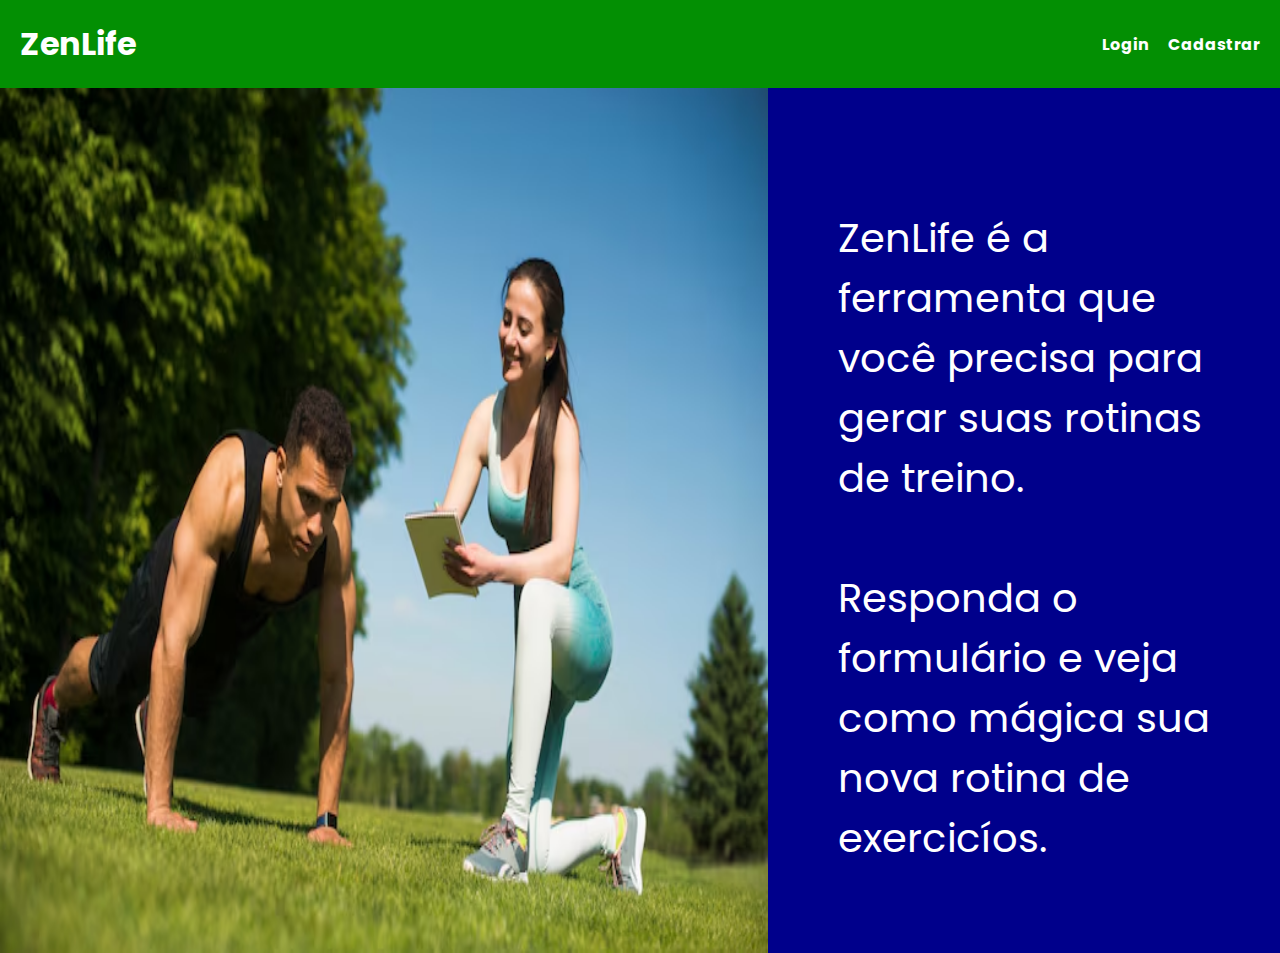
<file: index.html>
<!DOCTYPE html>
<html lang="pt-BR">

<head>
    <meta charset="UTF-8">
    <meta name="viewport" content="width=device-width, initial-scale=1.0">
    <title>ZenLife</title>
    <link rel="stylesheet" href="style/styles.css">
    <link rel="preconnect" href="https://fonts.googleapis.com">
    <link rel="preconnect" href="https://fonts.gstatic.com" crossorigin>
    <link
        href="https://fonts.googleapis.com/css2?family=Poppins:ital,wght@0,100;0,200;0,300;0,400;0,500;0,600;0,700;0,800;0,900;1,100;1,200;1,300;1,400;1,500;1,600;1,700;1,800;1,900&display=swap"
        rel="stylesheet">
    <script src="scripts/script.js"></script>

</head>

<body>

    <header>
        <h1>ZenLife</h1>
        <nav>
            <a href="Login.html">Login</a>
            <a href="Cadastrar.html">Cadastrar</a>
        </nav>
    </header>

    <div class="main-menu" id="mainMenu">
        <button onclick="alert('Gerar rotina')">Gerar Rotina</button>
        <button onclick="alert('Visualizar rotina')">Visualizar Rotina</button>
    </div>

    <div class="imglanding">
        <img src="img/jovens-praticando-esporte-ao-ar-livre.avif" alt="">
        <p>ZenLife é a ferramenta que você precisa para gerar suas rotinas de treino.<br><br>
            Responda o formulário e veja como mágica sua nova rotina de exercicíos.</p>
    </div>
    <script>
        function showLogin() {
            // Esconde a tela de login e mostra o menu principal
            document.querySelector('.main-menu').style.display = 'flex';
        }
    </script>

</body>

</html>
</file>
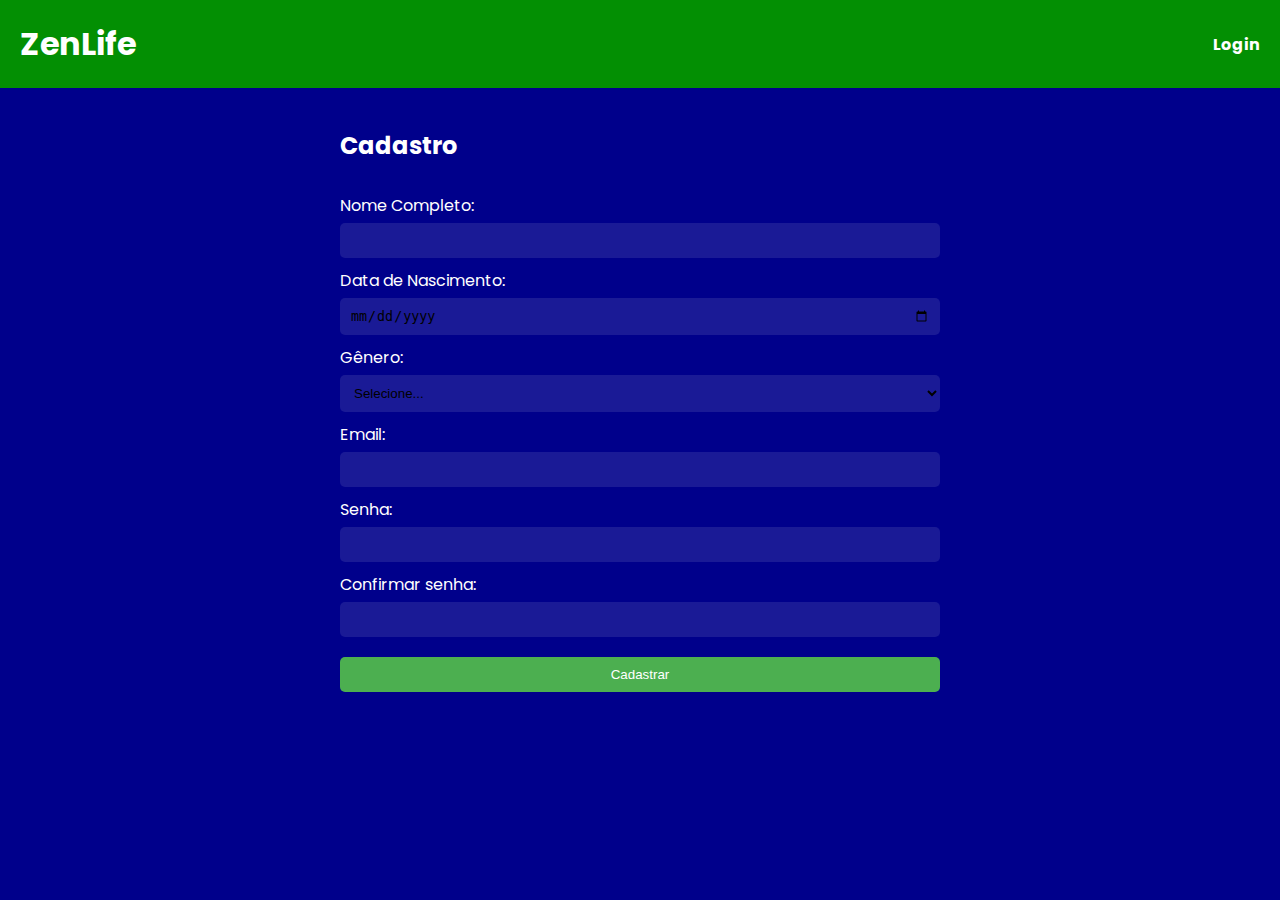
<file: Cadastrar.html>
<!DOCTYPE html>
<html lang="pt-BR">

<head>
    <meta charset="UTF-8">
    <meta name="viewport" content="width=device-width, initial-scale=1.0">
    <title>ZenLife - Cadastro</title>
    <link rel="stylesheet" href="style/cadastrar.css">
    <link rel="preconnect" href="https://fonts.googleapis.com">
    <link rel="preconnect" href="https://fonts.gstatic.com" crossorigin>
    <link
        href="https://fonts.googleapis.com/css2?family=Poppins:ital,wght@0,100;0,200;0,300;0,400;0,500;0,600;0,700;0,800;0,900;1,100;1,200;1,300;1,400;1,500;1,600;1,700;1,800;1,900&display=swap"
        rel="stylesheet">
    <script src="scripts/script.js"></script>

</head>

<body>

    <header>
        <h1>ZenLife</h1>
        <nav>
            <a href="Login.html">Login</a>
        </nav>
    </header>

    <main>
        <h2>Cadastro</h2>
        <form id="cadastroForm" onsubmit="cadastrar(event)">
            <label for="nome">Nome Completo:</label>
            <input type="text" id="nome" name="nome" required>

            <label for="dataNascimento">Data de Nascimento:</label>
            <input type="date" id="dataNascimento" name="dataNascimento" required>

            <label for="genero">Gênero:</label>
            <select id="genero" name="genero" required>
                <option value="">Selecione...</option>
                <option value="Homem">Masculino</option>
                <option value="Mulher">Feminino</option>
                <option value="outro">Outro</option>
            </select>

            <label for="email">Email:</label>
            <input type="email" id="email" name="email" required>

            <label for="senha">Senha:</label>
            <input type="password" id="senha" name="senha" required>

            <label for="confirm_senha">Confirmar senha:</label>
            <input type="password" id="senha2" name="senha2" required>

            <button type="submit">Cadastrar</button>
        </form>
    </main>
</body>

</html>
</file>
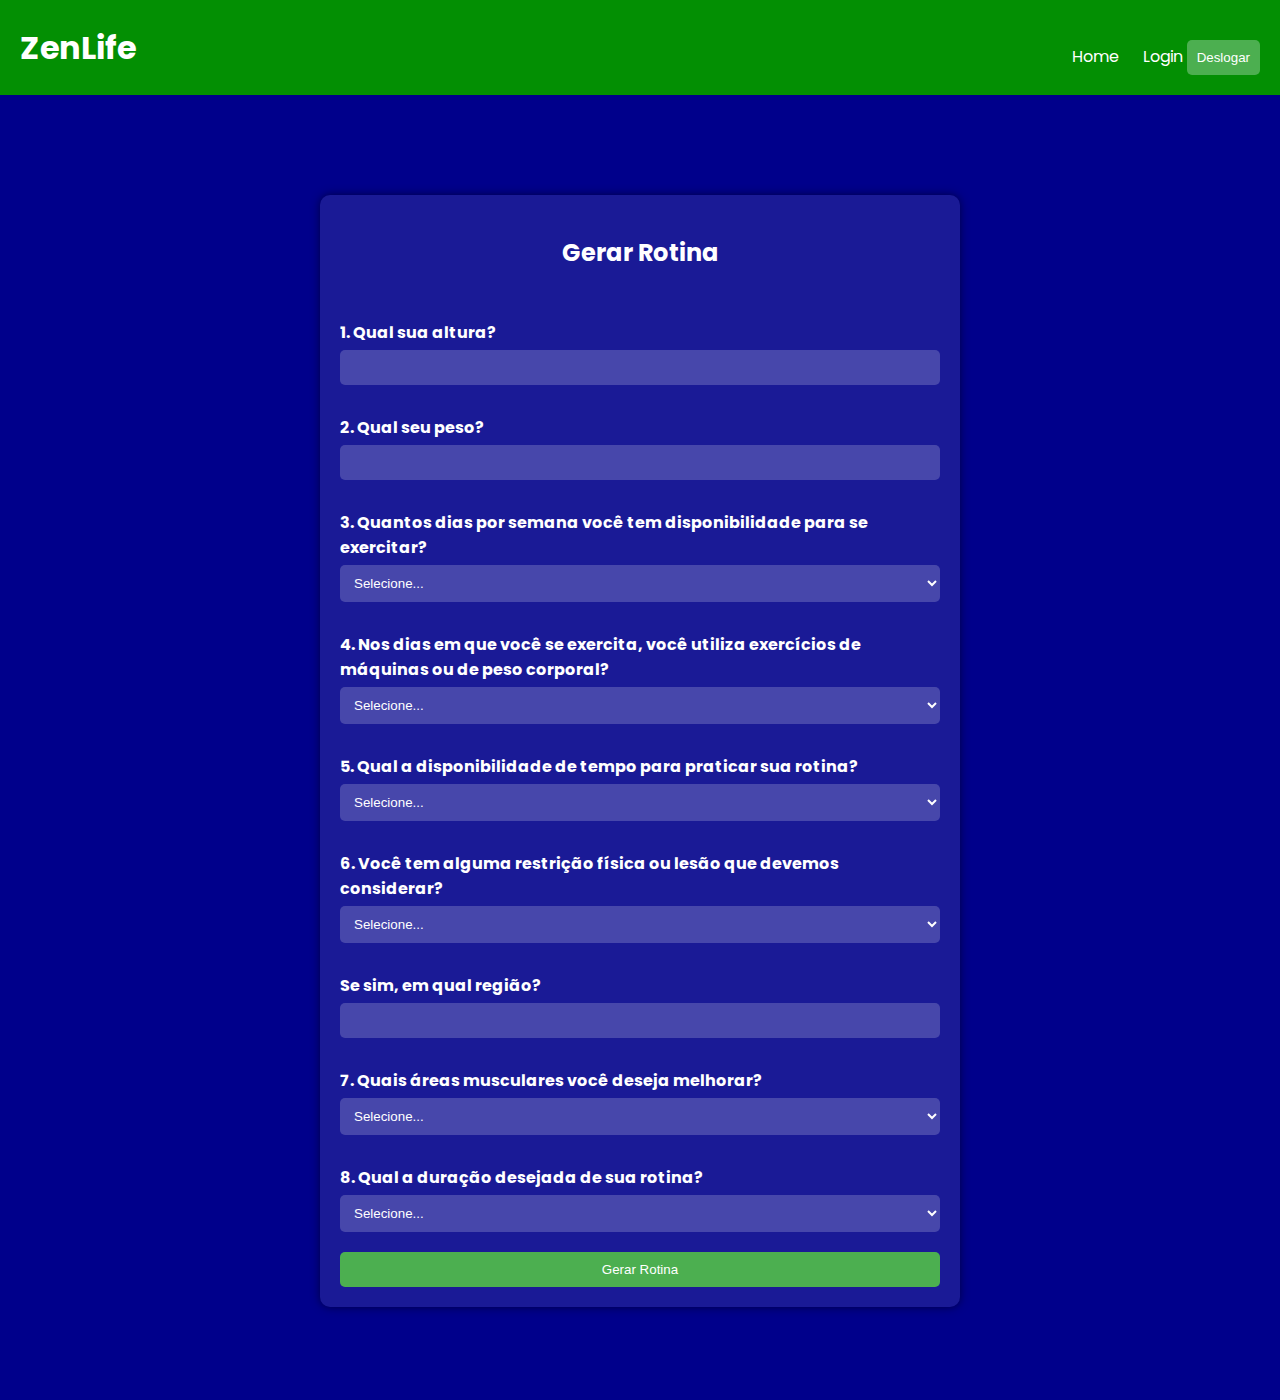
<file: gerar_rotina.html>
<!DOCTYPE html>
<html lang="pt-BR">

<head>
    <meta charset="UTF-8">
    <meta name="viewport" content="width=device-width, initial-scale=1.0">
    <title>ZenLife</title>
    <link rel="stylesheet" href="style/menu.css">
    <link rel="stylesheet" href="style/gerar_rotina.css">
    <link rel="preconnect" href="https://fonts.googleapis.com">
    <link rel="preconnect" href="https://fonts.gstatic.com" crossorigin>
    <link
        href="https://fonts.googleapis.com/css2?family=Poppins:ital,wght@0,100;0,200;0,300;0,400;0,500;0,600;0,700;0,800;0,900;1,100;1,200;1,300;1,400;1,500;1,600;1,700;1,800;1,900&display=swap"
        rel="stylesheet">
    <script src="scripts/script.js"></script>
</head>

<body>
    <header>
        <h1>ZenLife</h1>
        <nav>
            <a href="index.html">Home</a>
            <a href="login.html">Login</a>
            <button onclick="deslogarUsuario()">Deslogar</button>

        </nav>
    </header>

    <main>
        <h2>Gerar Rotina</h2>
        <form id="gerarRotinaForm" onsubmit="submitForm(event)">
            <label for="altura">1. Qual sua altura?</label>
            <input type="text" id="altura" name="altura" required>

            <label for="peso">2. Qual seu peso?</label>
            <input type="text" id="peso" name="peso" required>

            <label>3. Quantos dias por semana você tem disponibilidade para se exercitar?</label>
            <select id="diasDisponibilidade" name="diasDisponibilidade" required>
                <option value="">Selecione...</option>
                <option value="1-2 dias">1-2 dias</option>
                <option value="3-4 dias">3-4 dias</option>
                <option value="5-6 dias">5-6 dias</option>
                <option value="7 dias">7 dias</option>
            </select>

            <label>4. Nos dias em que você se exercita, você utiliza exercícios de máquinas ou de peso corporal?</label>
            <select id="tipoExercicio" name="tipoExercicio" required>
                <option value="">Selecione...</option>
                <option value="máquinas">Apenas máquinas</option>
                <option value="corpo">Apenas peso corporal</option>
                <option value="ambos">Ambos</option>
            </select>

            <label>5. Qual a disponibilidade de tempo para praticar sua rotina?</label>
            <select id="tempoDisponivel" name="tempoDisponivel" required>
                <option value="">Selecione...</option>
                <option value="15-30 minutos">15 a 30 minutos</option>
                <option value="30-60 minutos">30 minutos a 1 hora</option>
                <option value="60-120 minutos">1 a 2 horas</option>
            </select>

            <label>6. Você tem alguma restrição física ou lesão que devemos considerar?</label>
            <select id="restricao" name="restricao" required>
                <option value="">Selecione...</option>
                <option value="sim">Sim</option>
                <option value="não">Não</option>
            </select>
            <label for="regiaoRestricao">Se sim, em qual região?</label>
            <input type="text" id="regiaoRestricao" name="regiaoRestricao">

            <label>7. Quais áreas musculares você deseja melhorar?</label>
            <select id="areasMusculares" name="areasMusculares" required>
                <option value="">Selecione...</option>
                <option value="pernas">Pernas</option>
                <option value="bracos">Braços e ombros</option>
                <option value="abdominal">Abdômen e peito</option>
                <option value="costas">Costas</option>
                <option value="preferencia">Não tenho preferência</option>
            </select>

            <label>8. Qual a duração desejada de sua rotina?</label>
            <select id="duracao" name="duracao" required>
                <option value="">Selecione...</option>
                <option value="10">10 dias</option>
                <option value="15">15 dias</option>
                <option value="20">20 dias</option>
            </select>

            <button type="submit">Gerar Rotina</button>
        </form>
    </main>
    
    <div id="result"></div>

</body>

</html>
</file>
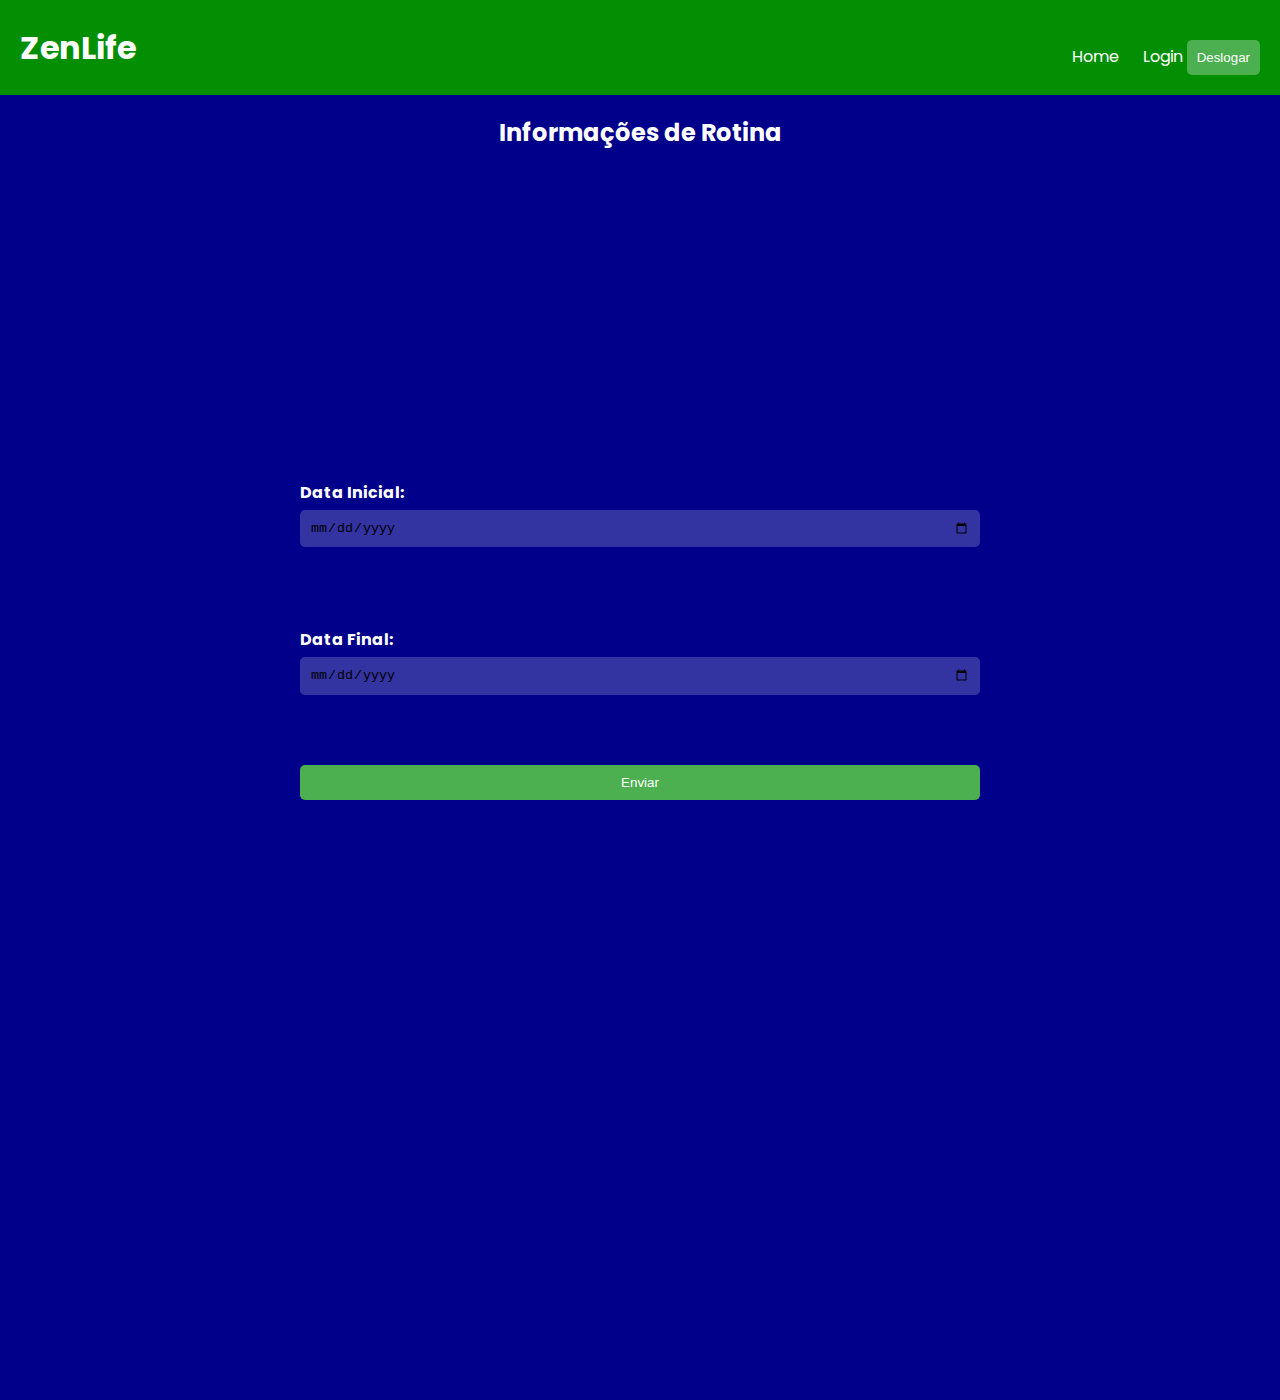
<file: infoRotina.html>
<!DOCTYPE html>
<html lang="pt-BR">

<head>
    <meta charset="UTF-8">
    <meta name="viewport" content="width=device-width, initial-scale=1.0">
    <title>ZenLife</title>
    <link rel="stylesheet" href="style/infoRotina.css">
    <link rel="preconnect" href="https://fonts.googleapis.com">
    <link rel="preconnect" href="https://fonts.gstatic.com" crossorigin>
    <link
        href="https://fonts.googleapis.com/css2?family=Poppins:ital,wght@0,100;0,200;0,300;0,400;0,500;0,600;0,700;0,800;0,900;1,100;1,200;1,300;1,400;1,500;1,600;1,700;1,800;1,900&display=swap"
        rel="stylesheet">
    <script src="scripts/script.js"></script>
</head>

<body>
    <header>
        <h1>ZenLife</h1>
        <nav>
            <a href="index.html">Home</a>
            <a href="login.html">Login</a>
            <button id="btnDeslogar">Deslogar</button>
        </nav>
    </header>

    <body>

        <h2>Informações de Rotina</h2>
      
        <form id="form-treino">
          <!-- Horário Inicial -->
          <label for="horario_inicial">Data Inicial:</label>
          <input type="date" id="data_inicial" name="data_inicial" required>
          <br><br>
      
          <!-- Horário Final -->
          <label for="horario_final">Data Final:</label>
          <input type="date" id="data_final" name="data_final" required>
          <br><br>

      
          <button type="submit">Enviar</button>
        </form>
      
      </body>
      </html>
</file>
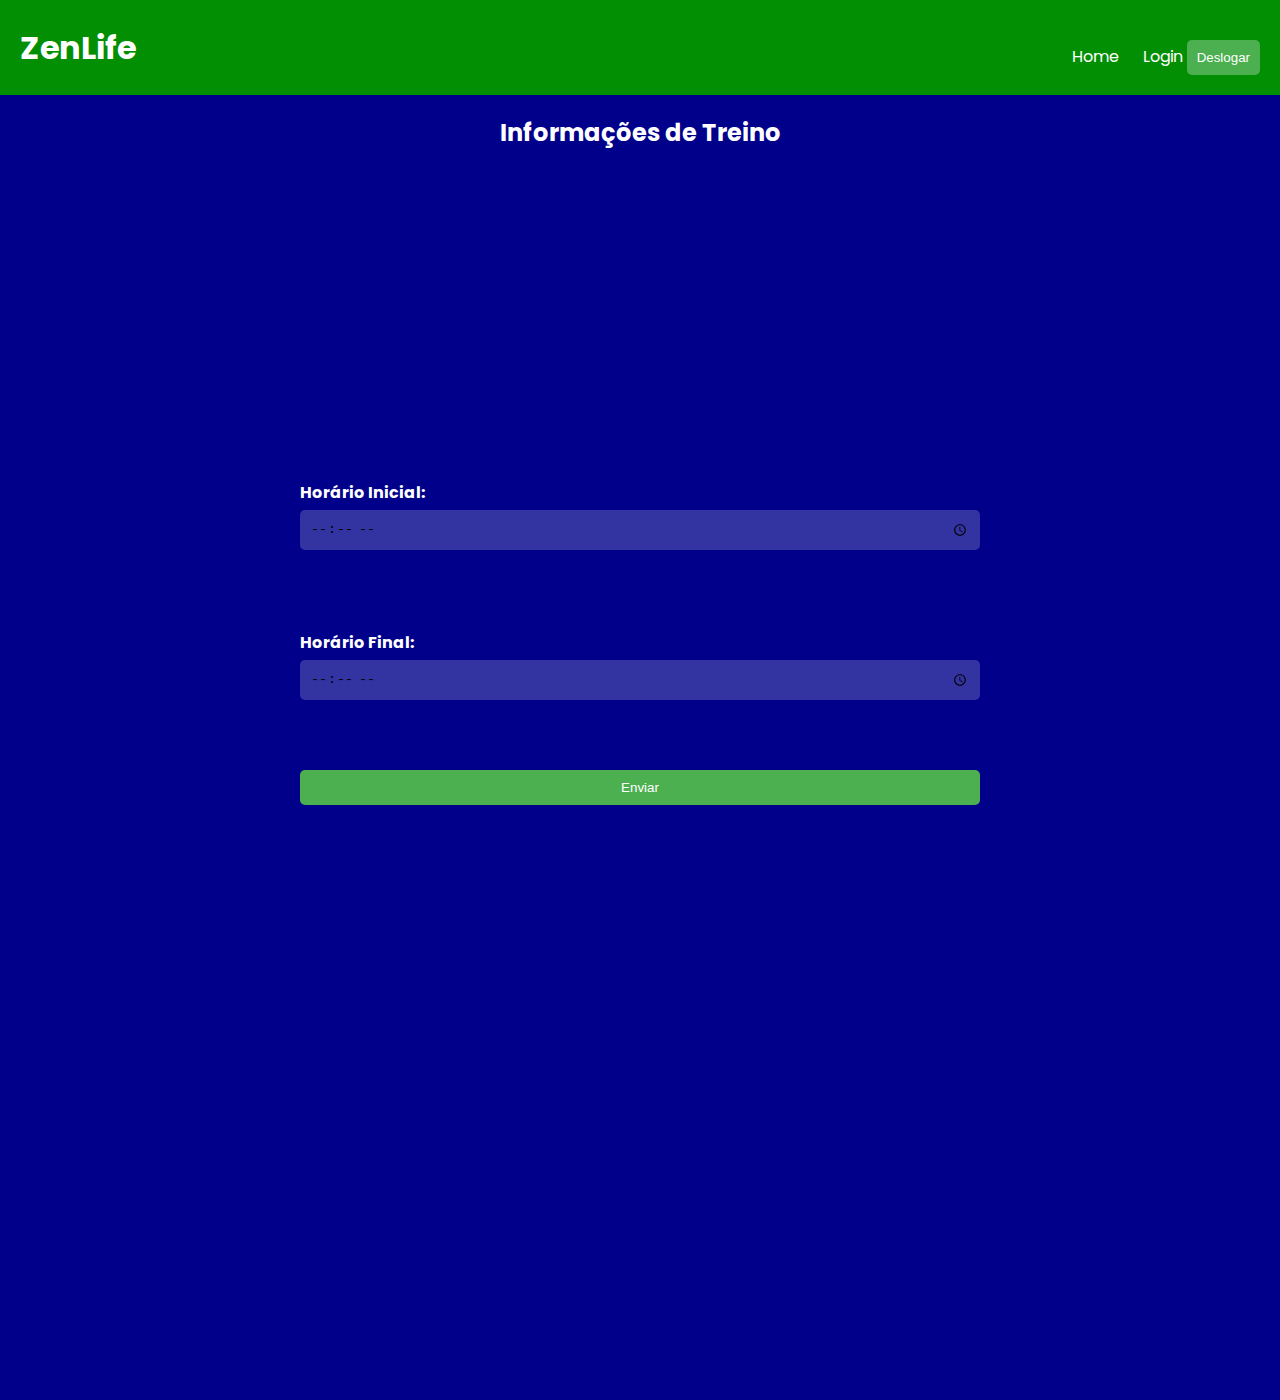
<file: infoTreino.html>
<!DOCTYPE html>
<html lang="pt-BR">

<head>
    <meta charset="UTF-8">
    <meta name="viewport" content="width=device-width, initial-scale=1.0">
    <title>ZenLife</title>
    <link rel="stylesheet" href="style/infoTreino.css">
    <link rel="preconnect" href="https://fonts.googleapis.com">
    <link rel="preconnect" href="https://fonts.gstatic.com" crossorigin>
    <link
        href="https://fonts.googleapis.com/css2?family=Poppins:ital,wght@0,100;0,200;0,300;0,400;0,500;0,600;0,700;0,800;0,900;1,100;1,200;1,300;1,400;1,500;1,600;1,700;1,800;1,900&display=swap"
        rel="stylesheet">
    <script src="scripts/script.js"></script>
</head>

<body>
    <header>
        <h1>ZenLife</h1>
        <nav>
            <a href="index.html">Home</a>
            <a href="login.html">Login</a>
            <button id="btnDeslogar">Deslogar</button>
        </nav>
    </header>

    <body>

        <h2>Informações de Treino</h2>
      
        <form id="form-treino">
          <!-- Horário Inicial -->
          <label for="horario_inicial">Horário Inicial:</label>
          <input type="time" id="horario_inicial" name="horario_inicial" required>
          <br><br>
      
          <!-- Horário Final -->
          <label for="horario_final">Horário Final:</label>
          <input type="time" id="horario_final" name="horario_final" required>
          <br><br>
         
          <button type="submit">Enviar</button>
        </form>
      
      </body>
      </html>
</file>
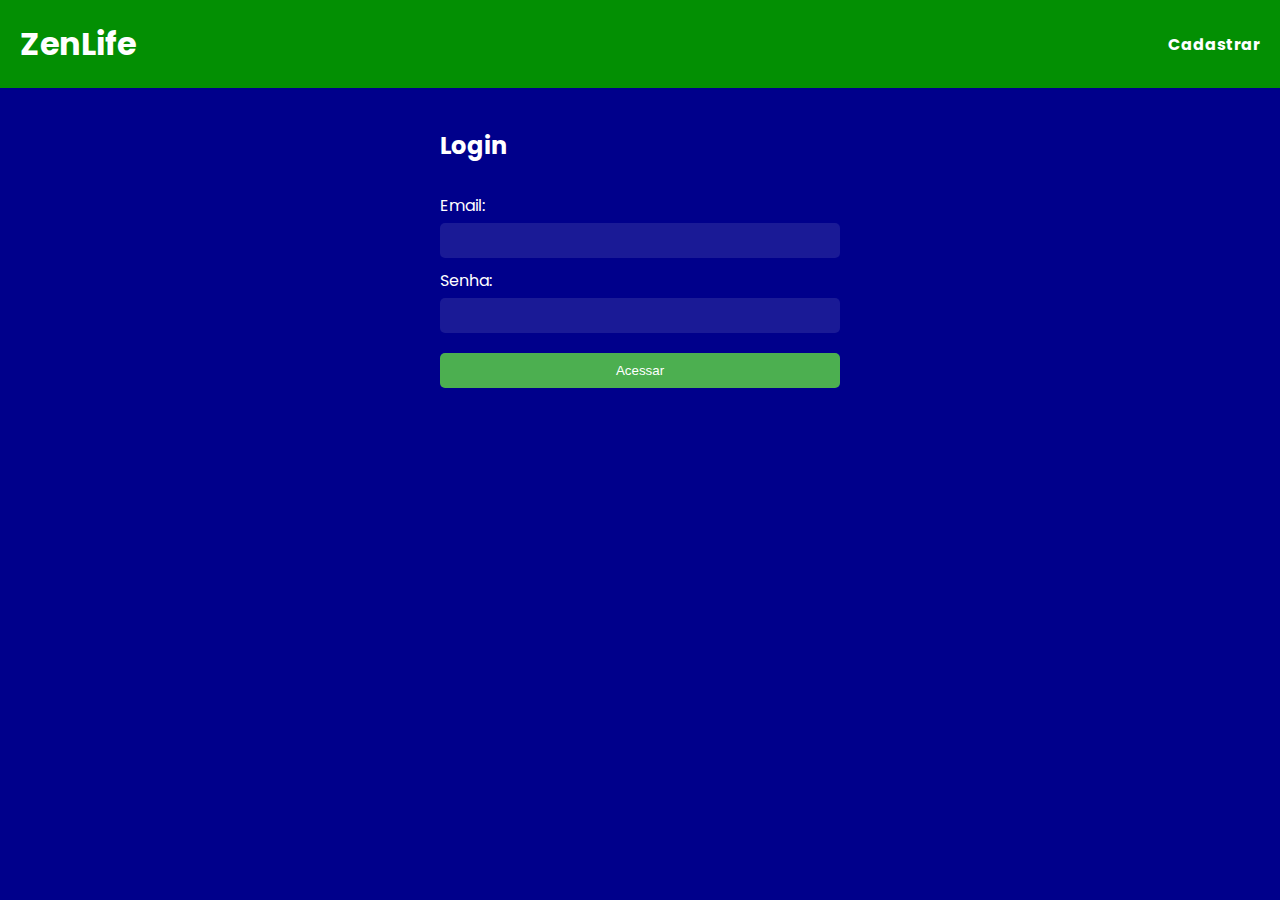
<file: Login.html>
<!DOCTYPE html>
<html lang="pt-BR">

<head>
    <meta charset="UTF-8">
    <meta name="viewport" content="width=device-width, initial-scale=1.0">
    <title>ZenLife</title>
    <link rel="stylesheet" href="style/login.css">
    <link rel="preconnect" href="https://fonts.googleapis.com">
    <link rel="preconnect" href="https://fonts.gstatic.com" crossorigin>
    <link
        href="https://fonts.googleapis.com/css2?family=Poppins:ital,wght@0,100;0,200;0,300;0,400;0,500;0,600;0,700;0,800;0,900;1,100;1,200;1,300;1,400;1,500;1,600;1,700;1,800;1,900&display=swap"
        rel="stylesheet">
    <script src="scripts/script.js"></script>

</head>

<body>

    <header>
        <h1>ZenLife</h1>
        <nav>
            <a href="Cadastrar.html">Cadastrar</a>
        </nav>
    </header>

    <main>
        <h2>Login</h2>
        <form id="loginForm" onsubmit="login(event)">
            <label for="email">Email:</label>
            <input type="email" id="email" name="email" required>

            <label for="senha">Senha:</label>
            <input type="password" id="senha" name="senha" required>

            <button type="submit">Acessar</button>
        </form>
        <div id="result"></div>
    </main>
</body>

</html>
</file>
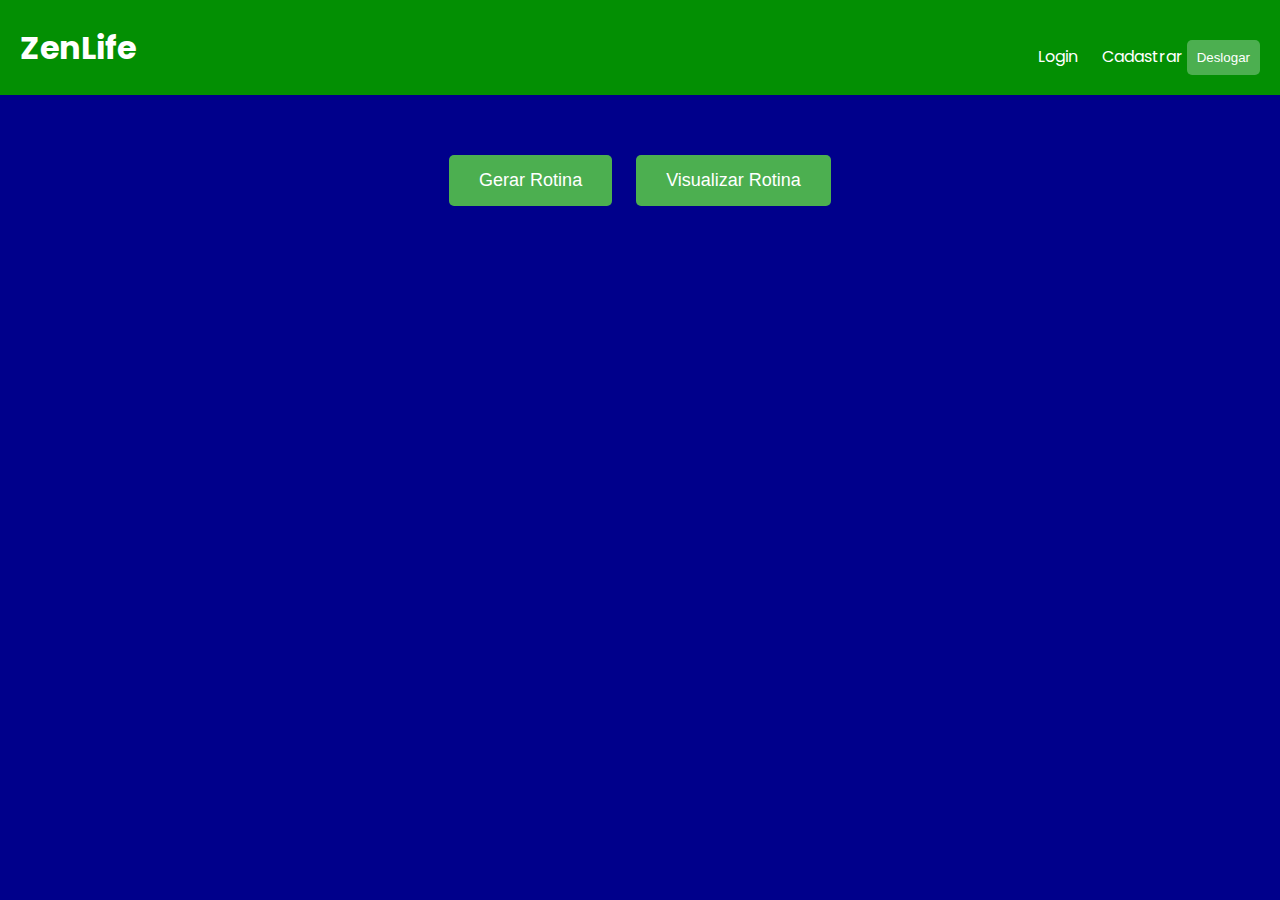
<file: menu.html>
<!DOCTYPE html>
<html lang="pt-BR">

<head>
    <meta charset="UTF-8">
    <meta name="viewport" content="width=device-width, initial-scale=1.0">
    <title>ZenLife</title>
    <link rel="stylesheet" href="style/menu.css">
    <link rel="preconnect" href="https://fonts.googleapis.com">
    <link rel="preconnect" href="https://fonts.gstatic.com" crossorigin>
    <link
        href="https://fonts.googleapis.com/css2?family=Poppins:ital,wght@0,100;0,200;0,300;0,400;0,500;0,600;0,700;0,800;0,900;1,100;1,200;1,300;1,400;1,500;1,600;1,700;1,800;1,900&display=swap"
        rel="stylesheet">
    <script src="scripts/script.js"></script>

</head>

<body>
    <header>
        <h1>ZenLife</h1>
        <nav>
            <a href="Login.html">Login</a>
            <a href="Cadastrar.html">Cadastrar</a>
            <button onclick="deslogarUsuario()">Deslogar</button>

        </nav>
    </header>


    <div class="main-menu" id="mainMenu">
        <button  onclick=" window.location.href='gerar_rotina.html';">Gerar Rotina</button>
        <button  onclick ="window.location.href='visualizar_rotina.html';">Visualizar
            Rotina</button>
    </div>


    <script>
        function showLogin() {
            // Esconde a tela de login e mostra o menu principal
            document.querySelector('.main-menu').style.display = 'flex';
        }
    </script>
</body>

</html>
</file>
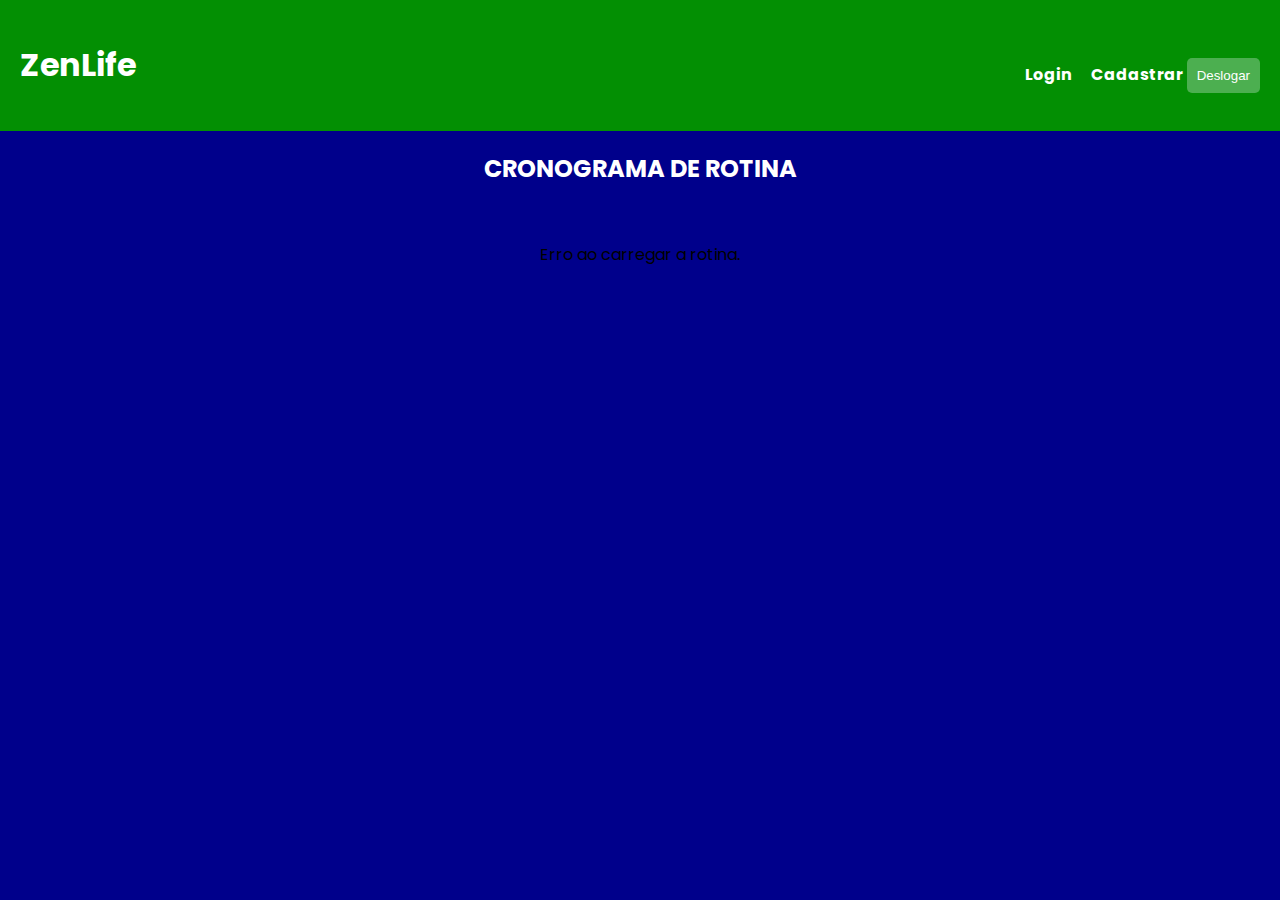
<file: visualizar_rotina.html>
<!DOCTYPE html>
<html lang="pt-BR">

<head>
    <meta charset="UTF-8">
    <meta name="viewport" content="width=device-width, initial-scale=1.0">
    <title>ZenLife</title>
    <link rel="stylesheet" href="style/view_rotina.css">
    <link rel="preconnect" href="https://fonts.googleapis.com">
    <link rel="preconnect" href="https://fonts.gstatic.com" crossorigin>
    <link
        href="https://fonts.googleapis.com/css2?family=Poppins:ital,wght@0,100;0,200;0,300;0,400;0,500;0,600;0,700;0,800;0,900;1,100;1,200;1,300;1,400;1,500;1,600;1,700;1,800;1,900&display=swap"
        rel="stylesheet">
    <script src="scripts/script.js"></script>

</head>

<body>
    <header>
        <h1>ZenLife</h1>
        <nav>
            <a href="Login.html">Login</a>
            <a href="Cadastrar.html">Cadastrar</a>
            <button onclick="deslogarUsuario()">Deslogar</button>
        </nav>
    </header>
    <h2>CRONOGRAMA DE ROTINA</h2>
    <div id="visualizar_rotina"></div>
</body>

</html>
</file>
<file: style/styles.css>
body {
    font-family: Arial, sans-serif;
    margin: 0;
    background-color: darkblue;
    font-family: "Poppins", sans-serif;
    color: white;
    max-height: 1200px;
}

header {
    display: flex;
    justify-content: space-between;
    align-items: center;
    padding: 20px;
    background-color: rgb(3, 143, 3);
    color: white;
}

h1 {
    margin: 0;
}

nav a {
    margin-left: 15px;
    color: white;
    text-decoration: none;
    font-weight: bold;
    transition: color 0.3s, transform 0.3s;
}

nav a:hover {
    color: rgb(5, 55, 131);
    transform: scale(1.1);
}

.main-menu {
    display: none;
    flex-direction: column;
    align-items: center;
    margin-top: 50px;
}

.main-menu button {
    padding: 15px 30px;
    margin: 10px;
    font-size: 18px;
    border: none;
    border-radius: 5px;
    background-color: #4caf50;
    color: white;
    cursor: pointer;
    transition: background-color 0.3s, transform 0.3s;
}

.main-menu button:hover {
    background-color: #0f2db1;
    transform: scale(1.05);
}

.imglanding{
    display: flex;

}

.imglanding p{
    font-size: 40px;
    margin:70px;
    margin-top: 120px;
}

.imglanding img{
    display: flex;
    width: 60%;
    height: 865px;

}
</file>
<file: style/cadastrar.css>
body {
    font-family: "Poppins", sans-serif;
    margin: 0;
    background-color: darkblue;
    color: white;
    max-height: 1200px;
}

header {
    display: flex;
    justify-content: space-between;
    align-items: center;
    padding: 20px;
    background-color: rgb(3, 143, 3);
    color: white;
}

h1 {
    margin: 0;
}

nav a {
    margin-left: 15px;
    color: white;
    text-decoration: none;
    font-weight: bold;
    transition: color 0.3s, transform 0.3s;
}

nav a:hover {
    color: rgb(5, 55, 131);
    transform: scale(1.1);
}

main {
    padding: 20px;
    max-width: 600px;
    margin: auto;
}

form {
    display: flex;
    flex-direction: column;
}

label {
    margin-top: 10px;
}

input, select {
    padding: 10px;
    margin-top: 5px;
    border: none; /* Removido o border padrão */
    border-radius: 5px;
    background-color: rgba(255, 255, 255, 0.1); /* Cor de fundo leve */
    color: black; /* Texto branco */
}

button {
    padding: 10px;
    margin-top: 20px;
    background-color: #4caf50; /* Verde para o botão */
    color: white;
    border: none;
    border-radius: 5px;
    cursor: pointer;
    transition: background-color 0.3s;
}

button:hover {
    background-color: #45a049; /* Tom mais escuro ao passar o mouse */
}
</file>
<file: style/menu.css>
body {
    font-family: "Poppins", sans-serif;
    margin: 0;
    background-color: darkblue;
    color: white;
    max-height: 1200px;
}

header {
    display: flex;
    justify-content: space-between;
    align-items: center;
    padding: 20px;
    background-color: rgb(3, 143, 3);
    color: white;
}
button {
    padding: 10px;
    margin-top: 20px;
    background-color: #4caf50;
    color: white;
    border: none;
    border-radius: 5px;
    cursor: pointer;
    transition: background-color 0.3s;
}

h1 {
    margin: 0;
}

nav a {
    color: white;
    text-decoration: none;
    margin-left: 20px;
    transition: color 0.3s;
    align-items: center;
}

nav a:hover {
    color: rgba(255, 255, 255, 0.7);
}

h1 {
    margin: 0;
}

main {
    padding: 20px;
    max-width: 600px;
    margin: auto;
    margin-top: 100px;
    background-color: rgba(255, 255, 255, 0.1);
    border-radius: 10px;
    box-shadow: 0 0 10px rgba(0, 0, 0, 0.5);
}

.main-menu {
    flex-direction: column;
    align-items: center;
    margin-top: 50px;
    text-align: center;
}

.main-menu button {
    padding: 15px 30px;
    margin: 10px;
    font-size: 18px;
    border: none;
    border-radius: 5px;
    background-color: #4caf50;
    color: white;
    cursor: pointer;
    transition: background-color 0.3s, transform 0.3s;
}

.main-menu button:hover {
    background-color: #0f2db1;
    transform: scale(1.05);
}
</file>
<file: style/gerar_rotina.css>
body {
    font-family: "Poppins", sans-serif;
    margin: 0;
    background-color: darkblue;
    color: white;
    min-height: 1400px;
}

header {
    display: flex;
    justify-content: space-between;
    align-items: center;
    padding: 20px;
    background-color: rgb(3, 143, 3);
    color: white;
}

h1 {
    margin: 0;
}

nav a {
    color: white;
    text-decoration: none;
    margin-left: 20px;
    transition: color 0.3s;
    align-items: center;
}

nav a:hover {
    color: rgba(255, 255, 255, 0.7);
}

main {
    padding: 20px;
    max-width: 600px;
    margin: auto;
    margin-top: 100px;
    background-color: rgba(255, 255, 255, 0.1);
    border-radius: 10px;
    box-shadow: 0 0 10px rgba(0, 0, 0, 0.5);
}

h2 {
    text-align: center;
    margin-bottom: 20px;
}

form {
    display: flex;
    flex-direction: column;
}

label {
    margin-top: 30px;
    font-weight: bold;
}

input, select {
    padding: 10px;
    margin-top: 5px;
    border: none;
    border-radius: 5px;
    background-color: rgba(255, 255, 255, 0.2);
    color: white;
}

input::placeholder {
    color: rgba(255, 255, 255, 0.5);
}

button {
    padding: 10px;
    margin-top: 20px;
    background-color: #4caf50;
    color: white;
    border: none;
    border-radius: 5px;
    cursor: pointer;
    transition: background-color 0.3s;
}

button:hover {
    background-color: #45a049;
}
</file>
<file: style/infoRotina.css>
body {
    font-family: "Poppins", sans-serif;
    margin: 0;
    background-color: darkblue;
    color: white;
    min-height: 1400px;
}

header {
    display: flex;
    justify-content: space-between;
    align-items: center;
    padding: 20px;
    background-color: rgb(3, 143, 3);
    color: white;
}

h1 {
    margin: 0;
}

nav a {
    color: white;
    text-decoration: none;
    margin-left: 20px;
    transition: color 0.3s;
    align-items: center;
}

nav a:hover {
    color: rgba(255, 255, 255, 0.7);
}

main {
    padding: 20px;
    max-width: 600px;
    margin: auto;
    margin-top: 100px;
    background-color: rgba(255, 255, 255, 0.1);
    border-radius: 10px;
    box-shadow: 0 0 10px rgba(0, 0, 0, 0.5);
}

h2 {
    text-align: center;
    margin-bottom: 20px;
}

form {
    display: flex;
    flex-direction: column;
}

#form-treino{
    display: flex;
    flex-direction: column;
    margin:300px;
}
label {
    margin-top: 30px;
    font-weight: bold;
}

input, select {
    padding: 10px;
    margin-top: 5px;
    border: none;
    border-radius: 5px;
    background-color: rgba(255, 255, 255, 0.2);
    color: black;
}

input::placeholder {
    color: rgba(255, 255, 255, 0.5);
}

button {
    padding: 10px;
    margin-top: 20px;
    background-color: #4caf50;
    color: white;
    border: none;
    border-radius: 5px;
    cursor: pointer;
    transition: background-color 0.3s;
}

button:hover {
    background-color: #45a049;
}
</file>
<file: style/infoTreino.css>
body {
    font-family: "Poppins", sans-serif;
    margin: 0;
    background-color: darkblue;
    color: white;
    min-height: 1400px;
}

header {
    display: flex;
    justify-content: space-between;
    align-items: center;
    padding: 20px;
    background-color: rgb(3, 143, 3);
    color: white;
}

h1 {
    margin: 0;
}

nav a {
    color: white;
    text-decoration: none;
    margin-left: 20px;
    transition: color 0.3s;
    align-items: center;
}

nav a:hover {
    color: rgba(255, 255, 255, 0.7);
}

main {
    padding: 20px;
    max-width: 600px;
    margin: auto;
    margin-top: 100px;
    background-color: rgba(255, 255, 255, 0.1);
    border-radius: 10px;
    box-shadow: 0 0 10px rgba(0, 0, 0, 0.5);
}

h2 {
    text-align: center;
    margin-bottom: 20px;
}

form {
    display: flex;
    flex-direction: column;
}

#form-treino{
    display: flex;
    flex-direction: column;
    margin:300px;
}
label {
    margin-top: 30px;
    font-weight: bold;
}

input, select {
    padding: 10px;
    margin-top: 5px;
    border: none;
    border-radius: 5px;
    background-color: rgba(255, 255, 255, 0.2);
    color: black;
}

input::placeholder {
    color: rgba(255, 255, 255, 0.5);
}

button {
    padding: 10px;
    margin-top: 20px;
    background-color: #4caf50;
    color: white;
    border: none;
    border-radius: 5px;
    cursor: pointer;
    transition: background-color 0.3s;
}

button:hover {
    background-color: #45a049;
}
</file>
<file: style/login.css>
body {
    font-family: "Poppins", sans-serif;
    margin: 0;
    background-color: darkblue;
    color: white;
    max-height: 1200px;
}

header {
    display: flex;
    justify-content: space-between;
    align-items: center;
    padding: 20px;
    background-color: rgb(3, 143, 3);
    color: white;
}

h1 {
    margin: 0;
}

nav a {
    margin-left: 15px;
    color: white;
    text-decoration: none;
    font-weight: bold;
    transition: color 0.3s, transform 0.3s;
}

nav a:hover {
    color: rgb(5, 55, 131);
    transform: scale(1.1);
}

main {
    padding: 20px;
    max-width: 400px;
    margin: auto;
}

form {
    display: flex;
    flex-direction: column;
}

label {
    margin-top: 10px;
}

input {
    padding: 10px;
    margin-top: 5px;
    border: none;
    border-radius: 5px;
    background-color: rgba(255, 255, 255, 0.1);
    color: white;
}

button {
    padding: 10px;
    margin-top: 20px;
    background-color: #4caf50;
    color: white;
    border: none;
    border-radius: 5px;
    cursor: pointer;
    transition: background-color 0.3s;
}

button:hover {
    background-color: #45a049;
}
</file>
<file: style/view_rotina.css>
body {
    font-family: Arial, sans-serif;
    margin: 0;
    background-color: darkblue;
    font-family: "Poppins", sans-serif;
    max-height: 1200px;
}

button {
    padding: 10px;
    margin-top: 20px;
    background-color: #4caf50;
    color: white;
    border: none;
    border-radius: 5px;
    cursor: pointer;
    transition: background-color 0.3s;
}

header {
    display: flex;
    justify-content: space-between;
    align-items: center;
    padding: 20px;
    background-color: rgb(3, 143, 3);
    color: white;
}

h2{
    color: white;
    text-align: center;
}

nav a {
    margin-left: 15px;
    color: white;
    text-decoration: none;
    font-weight: bold;
    transition: color 0.3s, transform 0.3s;
}

nav a:hover {
    color: rgb(5, 55, 131);
    transform: scale(1.1);
}

#visualizar_rotina {
    display: flex;
    flex-wrap: wrap;
    gap: 20px;
    justify-content: center;
    padding: 20px;
}

.treino-card {
    background-color: #ffffff;
    border-radius: 10px;
    box-shadow: 0px 4px 8px rgba(0, 0, 0, 0.1);
    width: 300px;
    padding: 20px;
    margin: 10px;
    transition: transform 0.2s;
}

.treino-card:hover {
    transform: translateY(-5px);
}

.treino-card h3 {
    font-size: 18px;
    margin-bottom: 15px;
    color: #333333;
}

.treino-card ul {
    list-style-type: none;
    padding: 0;
}

.treino-card li {
    background-color: #f8f8f8;
    padding: 10px;
    border-radius: 5px;
    margin-bottom: 10px;
    border-left: 5px solid #6C63FF;
}

.treino-card li strong {
    color: #6C63FF;
}
</file>
